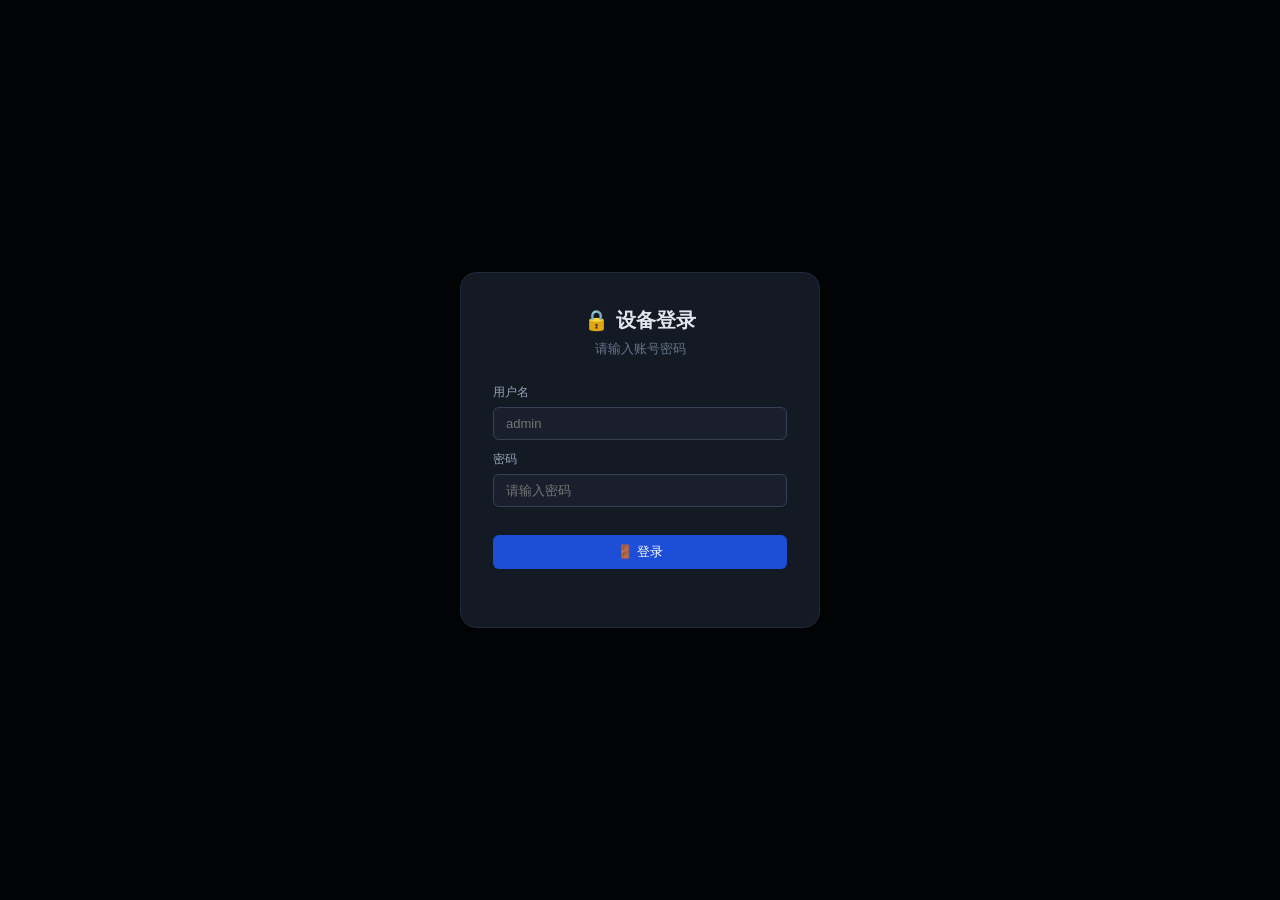
<file: src/web/static/index.html>
<!DOCTYPE html>
<html lang="zh-CN">
<head>
<meta charset="UTF-8">
<meta name="viewport" content="width=device-width, initial-scale=1">
<title>摄像头管理</title>
<script src="hls.min.js"></script>
<style>
*{margin:0;padding:0;box-sizing:border-box}
body{font:14px/1.5 system-ui,sans-serif;background:#0a0e17;color:#e0e6ed;max-width:800px;margin:0 auto;padding:20px}
h1{font-size:24px;margin-bottom:4px}
.sub{color:#64748b;font-size:13px;margin-bottom:20px}
.card{background:#141a24;border:1px solid #1e293b;border-radius:12px;padding:16px;margin-bottom:14px}
.card:hover{border-color:#334155}
.card h3{font-size:16px;margin-bottom:6px}
.card .meta{color:#94a3b8;font-size:12px;word-break:break-all}
.btn{padding:8px 20px;border:none;border-radius:6px;cursor:pointer;font-size:13px;margin-right:8px;margin-top:8px}
.btn-primary{background:#1d4ed8;color:#fff}
.btn-primary:hover{background:#2563eb}
.btn-danger{background:#991b1b;color:#fff}
.btn-success{background:#166534;color:#fff}
.btn-logout{background:#334155;color:#94a3b8;position:absolute;top:20px;right:20px;padding:6px 14px;font-size:12px}
.status{display:inline-block;width:8px;height:8px;border-radius:50%;margin-right:6px}
.status-red{background:#ef4444}
.status-green{background:#22c55e}
.status-yellow{background:#eab308;animation:pulse 1s infinite}
@keyframes pulse{0%,100%{opacity:1}50%{opacity:0.3}}
input,select{width:100%;padding:8px 12px;border:1px solid #334155;border-radius:6px;background:#1a1f2e;color:#e0e6ed;font-size:13px;margin-top:6px}
label{font-size:12px;color:#94a3b8;margin-top:10px;display:block}
.tab{display:flex;gap:8px;margin-bottom:16px}
.tab button{flex:1;padding:8px;border:1px solid #334155;border-radius:8px;background:transparent;color:#94a3b8;cursor:pointer;font-size:13px}
.tab button.active{background:rgba(56,189,248,0.12);border-color:#38bdf8;color:#e0e6ed}
.hidden{display:none}
pre{background:#0a0e17;padding:10px;border-radius:8px;overflow-x:auto;font-size:12px;color:#38bdf8}

/* 登录弹窗 */
.overlay{position:fixed;top:0;left:0;width:100%;height:100%;background:rgba(0,0,0,0.75);display:flex;align-items:center;justify-content:center;z-index:100}
.login-box{background:#141a24;border:1px solid #1e293b;border-radius:16px;padding:32px;width:360px;max-width:90%}
.login-box h2{font-size:20px;margin-bottom:4px;text-align:center}
.login-box .sub{text-align:center;margin-bottom:24px}
.login-box .err{color:#ef4444;font-size:12px;margin-top:8px;text-align:center;min-height:18px}
</style>
</head>
<body>

<!-- 登录弹窗 -->
<div id="login-overlay" class="overlay">
  <div class="login-box">
    <h2>&#x1F512; 设备登录</h2>
    <p class="sub">请输入账号密码</p>
    <label>用户名</label>
    <input id="login-user" placeholder="admin" autocomplete="username">
    <label>密码</label>
    <input id="login-pass" type="password" placeholder="请输入密码" autocomplete="current-password">
    <div style="margin-top:20px">
      <button class="btn btn-primary" onclick="doLogin()" style="width:100%">&#x1F6AA; 登录</button>
    </div>
    <div id="login-err" class="err"></div>
  </div>
</div>

<!-- 主界面 (登录后显示) -->
<div id="main-ui" class="hidden">
<h1>&#x1F4F7; 摄像头管理</h1>
<p class="sub">自动发现局域网 ONVIF 摄像头 &middot; 一点即连</p>
<button class="btn btn-logout" onclick="doLogout()">&#x1F6AA; 退出</button>

<div class="tab">
  <button id="tab-scan" class="active" onclick="showTab('scan')">&#x1F50D; 扫描发现</button>
  <button id="tab-connect" onclick="showTab('connect')">&#x1F517; 手动连接</button>
  <button id="tab-preview" onclick="showTab('preview')">&#x1F4FA; 预览</button>
  <button id="tab-device" onclick="showTab('device')">&#x1F4F7; 设备</button>
  <button id="tab-system" onclick="showTab('system')">&#x1F5A5;&#xFE0F; 系统</button>
  <button id="tab-settings" onclick="showTab('settings')">&#x2699;&#xFE0F; 设置</button>
</div>

<!-- 预览面板 -->
<div id="panel-preview" class="hidden">
  <div class="card">
    <h3>&#x1F4FA; 视频预览</h3>
    <p class="meta">HLS 预览约 2-3 秒延迟; 低延迟预览 (MJPEG) 约 100-300ms</p>
    <img id="mjpeg-preview"
         style="display:none;width:100%;background:#000;border-radius:8px;margin-top:10px">
    <video id="preview-video" controls autoplay muted playsinline
           style="width:100%;background:#000;border-radius:8px;margin-top:10px"></video>
    <div style="margin-top:10px">
      <button class="btn btn-primary" onclick="togglePreviewMode()">&#9889; 低延迟预览</button>
      <button class="btn btn-danger" onclick="stopPreview()">&#9632; 停止预览</button>
    </div>
    <div style="margin-top:10px;display:flex;gap:8px;align-items:center">
      <span style="font-size:13px;color:#666">&#x1F4F7; 云台:</span>
      <button class="btn" style="background:#1d4ed8;color:#fff;border:none;border-radius:6px;cursor:pointer"
              onmousedown="ptzMove('left')" onmouseup="ptzStop()" onmouseleave="ptzStop()"
              ontouchstart="ptzMove('left')" ontouchend="ptzStop()">&#x25C0; 左转</button>
      <button class="btn btn-danger" onclick="ptzStop()">&#9632; 停止</button>
      <button class="btn" style="background:#1d4ed8;color:#fff;border:none;border-radius:6px;cursor:pointer"
              onmousedown="ptzMove('right')" onmouseup="ptzStop()" onmouseleave="ptzStop()"
              ontouchstart="ptzMove('right')" ontouchend="ptzStop()">右转 &#x25B6;</button>
    </div>
    <div style="margin-top:10px;display:flex;gap:8px;align-items:center">
      <span style="font-size:13px;color:#666">&#x1F4CB; 预置位:</span>
      <input id="preset-name" placeholder="名称(可选)" style="flex:1;font-size:12px;padding:4px">
      <button class="btn" style="background:#059669;color:#fff;border:none;border-radius:6px;cursor:pointer"
              onclick="presetSet()">&#x2B50; 设置当前位置</button>
      <button class="btn" style="background:#555;color:#fff;border:none;border-radius:6px;cursor:pointer"
              onclick="presetRefresh()">&#x1F504; 刷新</button>
    </div>
    <div id="preset-list" style="margin-top:8px;font-size:12px;color:#666"></div>
  </div>
</div>

<!-- 扫描面板 -->
<div id="panel-scan">
  <div class="card">
    <h3>&#x1F50D; 正在扫描局域网...</h3>
    <p class="meta">组播探测 + ONVIF 协议, 首次扫描约 10 秒</p>
    <button class="btn btn-primary" onclick="doScan()">&#x1F504; 重新扫描</button>
    <div id="scan-result"></div>
  </div>
</div>

<!-- 手动连接面板 -->
<div id="panel-connect" class="hidden">
  <div class="card">
    <h3>&#x1F517; 手动输入 RTSP 地址</h3>
    <label>RTSP 地址</label>
    <input id="manual-url" placeholder="rtsp://admin:password@192.168.1.100:554/stream0">
    <label>用户名 (可选)</label>
    <input id="manual-user" placeholder="admin">
    <label>密码 (可选)</label>
    <input id="manual-pass" type="password" placeholder="">
    <button class="btn btn-success" onclick="doConnect(document.getElementById('manual-url').value,
      document.getElementById('manual-user').value,
      document.getElementById('manual-pass').value)">&#x25B6; 连接</button>
  </div>
</div>

<!-- 设备面板 (摄像头相关) -->
<div id="panel-device" class="hidden">
  <div class="card">
    <h3>&#x1F4A1; 红外控制 (IRCUT)</h3>
    <div id="ircut-info"><span class="status status-yellow"></span> 检查中...</div>
    <div style="margin-top:10px;display:flex;gap:8px">
      <button class="btn btn-primary" onclick="setIrcut('day')">&#x2600;&#xFE0F; 白天 (彩色)</button>
      <button class="btn btn-primary" onclick="setIrcut('night')">&#x1F311; 夜间 (红外)</button>
    </div>
    <div id="ircut-msg" style="margin-top:8px;font-size:12px;color:#94a3b8"></div>
  </div>
  <div class="card">
    <h3>&#x1F4F7; 摄像头网段设置</h3>
    <div id="camnet-info"><span class="status status-yellow"></span> 加载中...</div>
    <div style="margin-top:10px">
      <label>摄像头连接方式</label>
      <select id="camnet-method">
        <option value="dhcp">DHCP (自动获取)</option>
        <option value="static">静态 IP</option>
      </select>
      <label>摄像头 IP 地址</label>
      <input id="camnet-ip" placeholder="192.168.1.200">
      <label>子网前缀</label>
      <input id="camnet-prefix" placeholder="24">
    </div>
    <div style="margin-top:12px">
      <button class="btn btn-primary" onclick="saveCamNetwork()">&#x1F4C4; 保存摄像头网段</button>
    </div>
    <div id="camnet-msg" style="margin-top:8px;font-size:12px;color:#94a3b8"></div>
    <p style="margin-top:8px;font-size:11px;color:#64748b">&#x26A0;&#xFE0F; 修改后摄像头 IP 会变化, 连接会断开, 需用新 IP 重新连接</p>
  </div>
</div>

<!-- 系统面板 (系统相关) -->
<div id="panel-system" class="hidden">
  <div class="card">
    <h3>&#x2139;&#xFE0F; 系统状态</h3>
    <div id="status-info"><span class="status status-yellow"></span> 检查中...</div>
  </div>
  <div class="card">
    <h3>&#x1F5A5;&#xFE0F; 系统信息</h3>
    <div id="sys-info" style="font-size:13px;line-height:1.8;color:#94a3b8">
      <span class="status status-yellow"></span> 加载中...
    </div>
  </div>
  <div class="card">
    <h3>&#x1F4CB; 日志查看</h3>
    <div style="display:flex;gap:6px;margin-bottom:8px">
      <select id="log-file" style="flex:1">
        <option value="all">全部</option>
        <option value="gst">显示管线</option>
        <option value="web">Web 后台</option>
        <option value="hls">HLS 转码</option>
      </select>
      <button class="btn btn-primary" style="margin:0;padding:8px 14px" onclick="loadLogs()">&#x1F504; 刷新</button>
    </div>
    <pre id="log-content" style="max-height:300px;overflow-y:auto;white-space:pre-wrap;font-size:11px">点击刷新查看日志</pre>
  </div>
  <div class="card">
    <h3>&#x1F50C; 电源操作</h3>
    <div style="display:flex;gap:10px">
      <button class="btn btn-primary" onclick="doPower('reboot')">&#x1F501; 重启系统</button>
      <button class="btn btn-danger" onclick="doPower('shutdown')">&#x23FB;&#xFE0F; 关机</button>
    </div>
    <div id="power-msg" style="margin-top:8px;font-size:12px;color:#94a3b8"></div>
  </div>
</div>

<!-- 设置面板 (配置相关) -->
<div id="panel-settings" class="hidden">
  <div class="card">
    <h3>&#x1F552; 系统时间</h3>
    <div id="time-info" style="font-size:16px;font-weight:bold;color:#e0e6ed">--:--:--</div>
    <div style="margin-top:10px">
      <button class="btn btn-primary" onclick="syncTime()">&#x1F501; NTP 校时</button>
    </div>
    <div id="time-msg" style="margin-top:8px;font-size:12px;color:#94a3b8"></div>
  </div>
  <div class="card">
    <h3>&#x1F4F6; 板子网络设置</h3>
    <div id="network-info"><span class="status status-yellow"></span> 加载中...</div>
    <div style="margin-top:10px">
      <label>连接方式</label>
      <select id="net-method">
        <option value="dhcp">DHCP (自动获取)</option>
        <option value="static">静态 IP</option>
      </select>
      <label>IP 地址</label>
      <input id="net-ip" placeholder="192.168.1.100">
      <label>子网掩码</label>
      <input id="net-mask" placeholder="255.255.255.0">
      <label>网关</label>
      <input id="net-gateway" placeholder="192.168.1.1">
    </div>
    <div style="margin-top:12px">
      <button class="btn btn-primary" onclick="saveNetwork()">&#x1F4C4; 保存板子网络</button>
    </div>
    <div id="network-msg" style="margin-top:8px;font-size:12px;color:#94a3b8"></div>
  </div>
  <div class="card">
    <h3>&#x1F511; 修改密码</h3>
    <label>旧密码</label>
    <input id="old-pass" type="password" placeholder="请输入当前密码" autocomplete="current-password">
    <label>新密码 (至少 6 位)</label>
    <input id="new-pass" type="password" placeholder="请输入新密码" autocomplete="new-password">
    <label>确认新密码</label>
    <input id="confirm-pass" type="password" placeholder="再次输入新密码" autocomplete="new-password">
    <div style="margin-top:12px">
      <button class="btn btn-primary" onclick="doChangePassword()">&#x1F511; 确认修改</button>
    </div>
    <div id="change-pass-msg" style="margin-top:8px;font-size:12px;color:#94a3b8"></div>
  </div>
</div>
</div><!-- /main-ui -->

<script>
/* === 认证状态 === */
let AUTH_TOKEN = sessionStorage.getItem('web_token') || '';

function apiHeaders() {
  let h = {'Content-Type': 'application/json'};
  if (AUTH_TOKEN) h['Authorization'] = 'Bearer ' + AUTH_TOKEN;
  return h;
}

async function apiFetch(url, opts) {
  if (!opts) opts = {};
  opts.headers = apiHeaders();
  let r = await fetch(url, opts);
  if (r.status === 401) {
    sessionStorage.removeItem('web_token');
    AUTH_TOKEN = '';
    showLogin();
    throw new Error('unauthorized');
  }
  return r;
}

function showLogin() {
  document.getElementById('login-overlay').style.display = '';
  document.getElementById('main-ui').classList.add('hidden');
}

function showMain() {
  document.getElementById('login-overlay').style.display = 'none';
  document.getElementById('main-ui').classList.remove('hidden');
}

/* === 登录 === */
async function doLogin() {
  let user = document.getElementById('login-user').value || 'admin';
  let pass = document.getElementById('login-pass').value;
  let errEl = document.getElementById('login-err');
  if (!pass) { errEl.textContent = '请输入密码'; return; }
  errEl.textContent = '';
  try {
    let r = await fetch('/api/login', {
      method: 'POST',
      headers: {'Content-Type': 'application/json'},
      body: JSON.stringify({user: user, pass: pass})
    });
    let d = await r.json();
    if (d.status === 'ok' && d.token) {
      AUTH_TOKEN = d.token;
      sessionStorage.setItem('web_token', d.token);
      showMain();
      doScan();
      if (d.default_pw) {
        /* 出厂默认密码警告: 引导立即改密 */
        alert('安全警告: 当前使用出厂默认密码, 请立即修改!');
        showTab('settings');
        document.getElementById('old-pass').focus();
      }
    } else {
      errEl.textContent = d.error || '登录失败';
    }
  } catch(e) {
    errEl.textContent = '网络错误: ' + e.message;
  }
}

// 回车登录
document.getElementById('login-pass').addEventListener('keydown', function(e) {
  if (e.key === 'Enter') doLogin();
});

/* === 修改密码 === */
async function doChangePassword() {
  let oldPass = document.getElementById('old-pass').value;
  let newPass = document.getElementById('new-pass').value;
  let confirmPass = document.getElementById('confirm-pass').value;
  let msgEl = document.getElementById('change-pass-msg');

  if (!oldPass || !newPass) { msgEl.textContent = '请输入旧密码和新密码'; return; }
  if (newPass.length < 6) { msgEl.textContent = '新密码至少 6 位'; return; }
  if (newPass !== confirmPass) { msgEl.textContent = '两次输入的新密码不一致'; return; }

  msgEl.textContent = '修改中...';
  try {
    let r = await apiFetch('/api/change_password', {
      method: 'POST',
      body: JSON.stringify({old_pass: oldPass, new_pass: newPass})
    });
    let d = await r.json();
    if (d.status === 'ok') {
      msgEl.style.color = '#22c55e';
      msgEl.textContent = '密码修改成功，请重新登录';
      // 清空输入
      document.getElementById('old-pass').value = '';
      document.getElementById('new-pass').value = '';
      document.getElementById('confirm-pass').value = '';
      // 5 秒后强制退出重新登录
      setTimeout(() => { doLogout(); }, 2000);
    } else {
      msgEl.style.color = '#ef4444';
      msgEl.textContent = d.error || '修改失败';
    }
  } catch(e) {
    if (e.message !== 'unauthorized') {
      msgEl.style.color = '#ef4444';
      msgEl.textContent = '请求失败: ' + e.message;
    }
  }
}

/* === 系统信息 === */
async function loadSysInfo() {
  try {
    let r = await apiFetch('/api/system_info');
    let d = await r.json();
    let el = document.getElementById('sys-info');
    if (d.status !== 'ok') { el.innerHTML = '<span class="status status-red"></span> 获取失败'; return; }
    let memPct = d.mem_total_kb ? Math.round((1 - d.mem_free_kb / d.mem_total_kb) * 100) : 0;
    el.innerHTML =
      '<span class="status status-green"></span> 固件版本: v' + (d.version || '-') + '<br>' +
      '运行时长: ' + (d.uptime || '-') + '<br>' +
      '内存: ' + Math.round(d.mem_free_kb/1024) + 'MB / ' + Math.round(d.mem_total_kb/1024) + 'MB (' + memPct + '% 已用)<br>' +
      '当前摄像头: ' + (d.camera || '-') + '<br>' +
      '管线: ' + (d.pipeline_running ? '<span style="color:#22c55e">运行中</span>' : '<span style="color:#ef4444">未运行</span>');
  } catch(e) {
    if (e.message !== 'unauthorized')
      document.getElementById('sys-info').innerHTML = '<span class="status status-red"></span> 获取失败';
  }
}

/* === 日志查看 === */
async function loadLogs() {
  let file = document.getElementById('log-file').value;
  let el = document.getElementById('log-content');
  el.textContent = '加载中...';
  try {
    let r = await apiFetch('/api/logs?file=' + file + '&lines=100');
    let d = await r.json();
    if (d.status !== 'ok') { el.textContent = '获取失败: ' + (d.error || ''); return; }
    let text = '';
    for (let [name, lines] of Object.entries(d.logs)) {
      text += '── ' + name + ' ──\n';
      text += lines.join('\n') + '\n\n';
    }
    el.textContent = text || '(空)';
    el.scrollTop = el.scrollHeight;
  } catch(e) {
    if (e.message !== 'unauthorized') el.textContent = '请求失败: ' + e.message;
  }
}

/* === 电源操作 === */
async function doPower(action) {
  let msgEl = document.getElementById('power-msg');
  let label = action === 'reboot' ? '重启' : '关机';
  if (!confirm('确定要' + label + '系统吗?')) return;
  msgEl.textContent = '执行中... 系统即将' + label + '，连接会断开';
  try {
    let r = await apiFetch('/api/power', {
      method: 'POST',
      body: JSON.stringify({action: action})
    });
    let d = await r.json();
    if (d.status === 'ok') {
      msgEl.style.color = '#f59e0b';
      msgEl.textContent = '已执行' + label + '，等待系统恢复...';
    } else {
      msgEl.style.color = '#ef4444';
      msgEl.textContent = d.error || '执行失败';
    }
  } catch(e) {
    msgEl.style.color = '#f59e0b';
    msgEl.textContent = '系统已' + label + '，连接断开（正常现象）';
  }
}

/* === 系统时间 === */
async function loadTime() {
  try {
    let r = await apiFetch('/api/time');
    let d = await r.json();
    if (d.status === 'ok') {
      document.getElementById('time-info').textContent = d.time || '--:--:--';
    }
  } catch(e) { /* 忽略 */ }
}

async function syncTime() {
  let msgEl = document.getElementById('time-msg');
  msgEl.style.color = '#94a3b8';
  msgEl.textContent = '同步中... (ntp.aliyun.com)';
  try {
    let r = await apiFetch('/api/time', {
      method: 'POST',
      body: JSON.stringify({server: 'ntp.aliyun.com'})
    });
    let d = await r.json();
    if (d.status === 'ok') {
      document.getElementById('time-info').textContent = d.time || '--:--:--';
      msgEl.style.color = '#22c55e';
      msgEl.textContent = '同步完成: ' + (d.time || '');
    } else {
      msgEl.style.color = '#ef4444';
      msgEl.textContent = d.error || '同步失败';
    }
  } catch(e) {
    if (e.message !== 'unauthorized') {
      msgEl.style.color = '#ef4444';
      msgEl.textContent = '请求失败: ' + e.message;
    }
  }
}

/* === 网络设置 === */
let netLoaded = false;

async function loadNetwork() {
  try {
    let r = await apiFetch('/api/network');
    let d = await r.json();
    let info = document.getElementById('network-info');
    info.innerHTML = '<span class="status status-green"></span> 当前: '
      + (d.method === 'dhcp' ? 'DHCP' : '静态') + ' | IP: ' + (d.ip || '-')
      + ' | 网关: ' + (d.gateway || '-');
    document.getElementById('net-method').value = d.method === 'static' ? 'static' : 'dhcp';
    document.getElementById('net-ip').value = d.ip || '';
    document.getElementById('net-mask').value = d.netmask || '255.255.255.0';
    document.getElementById('net-gateway').value = d.gateway || '';
    netLoaded = true;
  } catch(e) {
    if (e.message !== 'unauthorized') {
      document.getElementById('network-info').innerHTML = '<span class="status status-red"></span> 无法获取网络配置';
    }
  }
}

async function saveNetwork() {
  let msgEl = document.getElementById('network-msg');
  let method = document.getElementById('net-method').value;
  let body;

  if (method === 'static') {
    let ip = document.getElementById('net-ip').value;
    let mask = document.getElementById('net-mask').value;
    let gw = document.getElementById('net-gateway').value;
    if (!ip || !gw) { msgEl.textContent = '静态模式需要填写 IP 和网关'; return; }
    body = {method: 'static', ip: ip, netmask: mask, gateway: gw};
  } else {
    body = {method: 'dhcp'};
  }

  msgEl.textContent = '保存中...';
  try {
    let r = await apiFetch('/api/network', {
      method: 'POST',
      body: JSON.stringify(body)
    });
    let d = await r.json();
    if (d.status === 'ok') {
      msgEl.style.color = '#22c55e';
      msgEl.textContent = '已保存' + (method === 'static' ? ' (IP: ' + d.ip + ')' : ' (DHCP)');
      setTimeout(loadNetwork, 3000);
    } else {
      msgEl.style.color = '#ef4444';
      msgEl.textContent = d.error || '保存失败';
    }
  } catch(e) {
    if (e.message !== 'unauthorized') {
      msgEl.style.color = '#ef4444';
      msgEl.textContent = '请求失败: ' + e.message;
    }
  }
}

/* === 红外控制 (IRCUT) === */
async function setIrcut(mode) {
  let msgEl = document.getElementById('ircut-msg');
  let label = mode === 'day' ? '白天(彩色)' : '夜间(红外)';
  msgEl.style.color = '#94a3b8';
  msgEl.textContent = '切换中...';
  try {
    let r = await apiFetch('/api/ircut', {
      method: 'POST',
      body: JSON.stringify({mode: mode})
    });
    let d = await r.json();
    if (d.status === 'ok') {
      msgEl.style.color = '#22c55e';
      msgEl.textContent = '已切换: ' + label;
      document.getElementById('ircut-info').innerHTML = '<span class="status status-green"></span> 当前: ' + label;
    } else {
      msgEl.style.color = '#ef4444';
      msgEl.textContent = (d.error || '切换失败') + ' (摄像头可能不支持)';
    }
  } catch(e) {
    if (e.message !== 'unauthorized') {
      msgEl.style.color = '#ef4444';
      msgEl.textContent = '请求失败: ' + e.message;
    }
  }
}

/* === 摄像头网段设置 === */
async function loadCamNetwork() {
  try {
    let r = await apiFetch('/api/camera_network');
    let d = await r.json();
    let info = document.getElementById('camnet-info');
    if (d.status === 'ok') {
      info.innerHTML = '<span class="status status-green"></span> 当前: '
        + (d.dhcp ? 'DHCP' : '静态') + ' | IP: ' + (d.ip || '-')
        + ' | 前缀: ' + (d.prefix || '-');
      document.getElementById('camnet-method').value = d.dhcp ? 'dhcp' : 'static';
      document.getElementById('camnet-ip').value = d.ip || '';
      document.getElementById('camnet-prefix').value = d.prefix || '24';
    } else {
      info.innerHTML = '<span class="status status-red"></span> 摄像头不支持或读取失败: ' + (d.error || '');
    }
  } catch(e) {
    if (e.message !== 'unauthorized') {
      document.getElementById('camnet-info').innerHTML = '<span class="status status-red"></span> 无法获取摄像头网络配置';
    }
  }
}

async function saveCamNetwork() {
  let msgEl = document.getElementById('camnet-msg');
  let method = document.getElementById('camnet-method').value;
  let body;

  if (method === 'static') {
    let ip = document.getElementById('camnet-ip').value;
    let prefix = document.getElementById('camnet-prefix').value || '24';
    if (!ip) { msgEl.textContent = '静态模式需要填写 IP'; return; }
    body = {method: 'static', ip: ip, prefix: prefix};
  } else {
    body = {method: 'dhcp'};
  }

  msgEl.textContent = '保存中...';
  try {
    let r = await apiFetch('/api/camera_network', {
      method: 'POST',
      body: JSON.stringify(body)
    });
    let d = await r.json();
    if (d.status === 'ok') {
      msgEl.style.color = '#22c55e';
      msgEl.textContent = '已发送修改命令' + (method === 'static' ? ' (IP: ' + body.ip + ')' : ' (DHCP)')
        + ' — 摄像头 IP 即将变化, 如断开请用新 IP 重新连接';
      setTimeout(loadCamNetwork, 5000);
    } else {
      msgEl.style.color = '#ef4444';
      msgEl.textContent = d.error || '保存失败';
    }
  } catch(e) {
    if (e.message !== 'unauthorized') {
      msgEl.style.color = '#ef4444';
      msgEl.textContent = '请求失败: ' + e.message;
    }
  }
}

/* === 退出 === */
function doLogout() {
  stopPreview();
  fetch('/api/logout', {method: 'POST', headers: apiHeaders()}).catch(()=>{});
  sessionStorage.removeItem('web_token');
  AUTH_TOKEN = '';
  showLogin();
}

/* === 标签切换 === */
function showTab(tab) {
  ['scan','connect','preview','device','system','settings'].forEach(t => {
    document.getElementById('panel-'+t).classList.add('hidden');
    document.getElementById('tab-'+t).classList.remove('active');
  });
  document.getElementById('panel-'+tab).classList.remove('hidden');
  document.getElementById('tab-'+tab).classList.add('active');
  if (tab === 'device') { loadCamNetwork(); }
  if (tab === 'system') { checkStatus(); loadSysInfo(); loadLogs(); }
  if (tab === 'settings') { loadNetwork(); loadTime(); }
  if (tab === 'preview') { presetRefresh(); }
  if (tab === 'scan' && !document.getElementById('scan-result').innerHTML) doScan();
}

/* === 预览: HLS / MJPEG 低延迟切换 === */
let previewMJPEG = false;
let lastPreviewUrl = '';

/* MJPEG 低延迟预览: web 端转码代理 (/api/preview_start 拉指定摄像头 → JPEG 流) */
function mjpegUrl() {
  return window.location.origin + '/preview';
}

/* 停止低延迟预览并清空 img (切流/关闭时防残留上一路画面) */
function stopMjpegPreview() {
  let img = document.getElementById('mjpeg-preview');
  img.src = '';
  img.style.display = 'none';
  previewMJPEG = false;
  apiFetch('/api/preview_stop', {method: 'POST'}).catch(()=>{});
}

function togglePreviewMode() {
  previewMJPEG = !previewMJPEG;
  let img = document.getElementById('mjpeg-preview');
  let vid = document.getElementById('preview-video');
  if (previewMJPEG) {
    if (!lastPreviewUrl) { alert('先点一个码流的预览'); previewMJPEG = false; return; }
    if (lastPreviewUrl.includes(window.location.hostname)) {
      /* 板子自己: 原生 producer /preview (零额外 MPP 消耗) */
      img.src = 'http://' + window.location.hostname + ':80/preview?t=' + Date.now();
    } else {
      /* 外部摄像头: web 转码代理 (建议子码流, 解码成本随源分辨率) */
      apiFetch('/api/preview_start', {
        method: 'POST',
        body: JSON.stringify({url: lastPreviewUrl})
      }).then(r => r.json()).then(d => {
        if (d.preview_token) {
          /* /preview 需要 ?t=<token> 鉴权 (img 标签带不了 Authorization 头) */
          img.src = mjpegUrl() + '?t=' + d.preview_token;
        }
      }).catch(()=>{});
    }
    img.style.display = '';
    vid.style.display = 'none';
    if (hlsPlayer) { hlsPlayer.destroy(); hlsPlayer = null; }
  } else {
    /* 关闭低延迟: 清 img 停代理, 恢复 HLS 元素 */
    stopMjpegPreview();
    document.getElementById('preview-video').style.display = '';
  }
}

/* === HLS 预览 === */
let hlsPlayer = null;
function startPreview(rtspUrl) {
  if (!rtspUrl) { alert('该码流无 RTSP 地址'); return; }
  /* 切换码流: 先停低延迟预览 — 否则 img 残留上一路画面,
   * 且 hls_start 的 killall 会杀掉转码代理导致画面冻结 */
  stopMjpegPreview();
  lastPreviewUrl = rtspUrl;
  showTab('preview');
  document.getElementById('preview-video').src = '';
  document.getElementById('preview-video').load();
  if (hlsPlayer) { hlsPlayer.destroy(); hlsPlayer = null; }

  apiFetch('/api/hls_start', {
    method: 'POST',
    body: JSON.stringify({url: rtspUrl})
  }).then(r => r.json()).then(d => {
    if (d.status !== 'ok') { alert('启动预览失败: '+JSON.stringify(d)); return; }
    let hlsTok = d.hls_token || '';
    setTimeout(() => {
      let video = document.getElementById('preview-video');
      let hlsUrl = window.location.origin + '/hls/stream.m3u8'
                 + (hlsTok ? '?t=' + hlsTok : '');
      if (window.Hls && window.Hls.isSupported()) {
        hlsPlayer = new Hls({
          liveDurationInfinity: true,
          liveSyncDurationCount: 1,
          lowLatencyMode: true,
          maxBufferLength: 3
        });
        hlsPlayer.loadSource(hlsUrl);
        hlsPlayer.attachMedia(video);
        hlsPlayer.on(Hls.Events.MANIFEST_PARSED, () => {
          video.addEventListener('loadedmetadata', () => {
            if (video.videoWidth === 704 && video.videoHeight === 576) {
              video.style.aspectRatio = '4 / 3';
            } else {
              video.style.aspectRatio = '';
            }
          });
          video.play().catch(()=>{});
        });
        let retried = false;
        hlsPlayer.on(Hls.Events.ERROR, (e, data) => {
          if (!data.fatal) return;
          if (data.type === 'networkError' && !retried) {
            retried = true;
            setTimeout(() => { hlsPlayer.destroy(); hlsPlayer = new Hls({liveDurationInfinity:true}); hlsPlayer.loadSource(hlsUrl); hlsPlayer.attachMedia(video); }, 2000);
            return;
          }
          alert('预览出错: '+data.type+' ('+(data.details||'')+')');
          stopPreview();
        });
      } else if (video.canPlayType('application/vnd.apple.mpegurl')) {
        video.src = hlsUrl;
        video.play().catch(()=>{});
      } else {
        alert('浏览器不支持 HLS 播放');
      }
    }, 3000);
  }).catch(e => { if (e.message !== 'unauthorized') alert('启动预览失败: '+e.message); });
}

function stopPreview() {
  if (hlsPlayer) { hlsPlayer.destroy(); hlsPlayer = null; }
  let video = document.getElementById('preview-video');
  video.pause(); video.src = ''; video.load();
  let img = document.getElementById('mjpeg-preview');
  img.src = ''; img.style.display = 'none';
  previewMJPEG = false;
  apiFetch('/api/hls_stop', {method: 'POST'}).catch(()=>{});
  apiFetch('/api/preview_stop', {method: 'POST'}).catch(()=>{});
}

/* === 云台控制: 按住转, 松开停 (ContinuousMove → Stop) ===
 * 控制目标 = 当前连接的摄像头 (后端按 config.ini 决定):
 *   连接网络云台摄像头 → ONVIF 指令发给它 (真实转动)
 *   连接本机 (无电机)   → 指令到板子, 屏幕箭头可视化验证
 * 不传 ip: 后端回退 camera_ip() — 与"连接谁显示谁"一致 */
function ptzMove(dir) {
  apiFetch('/api/ptz', {
    method: 'POST',
    body: JSON.stringify({dir: dir})
  }).catch(()=>{});
}
function ptzStop() {
  apiFetch('/api/ptz', {
    method: 'POST',
    body: JSON.stringify({dir: 'stop'})
  }).catch(()=>{});
}

/* === 云台预置位 (SetPreset/GotoPreset/RemovePreset) === */
function presetSet() {
  let name = document.getElementById('preset-name').value || '';
  apiFetch('/api/ptz', {
    method: 'POST',
    body: JSON.stringify({dir: 'preset_set', name: name})
  }).then(() => { presetRefresh(); }).catch(()=>{});
}
function presetGoto(token) {
  apiFetch('/api/ptz', {
    method: 'POST',
    body: JSON.stringify({dir: 'preset_goto', token: token})
  }).catch(()=>{});
}
function presetRemove(token) {
  apiFetch('/api/ptz', {
    method: 'POST',
    body: JSON.stringify({dir: 'preset_remove', token: token})
  }).then(() => { presetRefresh(); }).catch(()=>{});
}
function presetRefresh() {
  apiFetch('/api/presets').then(r => r.json()).then(d => {
    let el = document.getElementById('preset-list');
    if (!d.presets || d.presets.length === 0) {
      el.innerHTML = '<span style="color:#999">(暂无预置位 — 对准位置后点"设置当前位置")</span>';
      return;
    }
    el.innerHTML = d.presets.map(p =>
      '<div style="display:flex;gap:8px;align-items:center;margin:4px 0">' +
      '<span style="min-width:30px;font-weight:bold">'+esc(p.token)+'</span>' +
      '<span style="flex:1">'+esc(p.name)+'</span>' +
      '<button class="btn" style="font-size:11px;padding:3px 10px;background:#1d4ed8;color:#fff;border:none;border-radius:5px;cursor:pointer" onclick="presetGoto(\''+esc(p.token)+'\')">&#x25B6; 调用</button>' +
      '<button class="btn" style="font-size:11px;padding:3px 10px;background:#dc2626;color:#fff;border:none;border-radius:5px;cursor:pointer" onclick="presetRemove(\''+esc(p.token)+'\')">&#x2715; 删除</button>' +
      '</div>').join('');
  }).catch(()=>{});
}

function checkStatus() {
  apiFetch('/api/status').then(r=>r.json()).then(d=>{
    let el = document.getElementById('status-info');
    if (d.running) {
      el.innerHTML = '<span class="status status-green"></span> 管线运行中 (PID: '+d.pid+')';
    } else {
      el.innerHTML = '<span class="status status-red"></span> 管线未运行';
    }
  }).catch(e=>{
    if (e.message !== 'unauthorized')
      document.getElementById('status-info').innerHTML = '<span class="status status-red"></span> 无法连接服务';
  });
}

async function doScan() {
  let el = document.getElementById('scan-result');
  el.innerHTML = '<p style="margin-top:12px"><span class="status status-yellow"></span> 扫描中... 请稍候（约 10 秒）</p>';
  try {
    let r = await apiFetch('/api/scan');
    let d = await r.json();
    if (!d.devices || d.devices.length === 0) {
      el.innerHTML = '<p style="margin-top:12px;color:#f59e0b">未发现 ONVIF 设备。请确认摄像头已开机且在同一局域网。</p>';
      return;
    }
    let html = '<p style="margin-top:12px">发现 <b>'+d.count+'</b> 台设备:</p>';
    window.devices = d.devices;
    scanDevices = d.devices;   /* 快照: 按钮只存索引, 恶意数据不进 HTML 属性 */
  d.devices.forEach((dev,i) => {
      let profHTML = '';
      if (dev.profiles && dev.profiles.length > 0) {
        profHTML += '<div style="margin:8px 0 4px">'+
          '<div style="display:flex;gap:6px">'+
          '<input id="cred-user-'+i+'" value="admin" placeholder="账号" style="flex:1;font-size:12px">'+
          '<input id="cred-pass-'+i+'" value="" placeholder="密码" type="password" style="flex:1;font-size:12px">'+
          '</div></div>';
        dev.profiles.forEach((p, j) => {
          let label = esc(p.name || p.token);
          if (p.width) label += ' ('+p.width+'x'+p.height+')';
          profHTML += '<div style="margin:4px 0">'+
            '<span style="font-size:12px">'+label+'</span><br>'+
            (p.uri ? '<input value="'+esc(p.uri)+'" readonly style="width:100%;font-size:11px;margin:2px 0" onclick="this.select()">' : '')+
            '<button class="btn btn-primary" style="font-size:11px;padding:4px 12px" onclick="doConnectWithCreds('+
            i+','+j+')">&#x25B6; '+
            ((p.name||'').toLowerCase().indexOf('sub')>=0 ? '子码流' : '主码流')+'</button>'+
            '<button class="btn" style="font-size:11px;padding:4px 12px;background:#1d4ed8;color:#fff;border:none;border-radius:6px;margin-left:6px;cursor:pointer" onclick="startPreviewAt('+i+','+j+')">&#x1F4FA; 预览</button>'+
            '</div>';
        });
      }
      html += '<div class="card">'+
        '<h3>&#x1F4F7; '+esc(dev.name)+'</h3>'+
        '<div class="meta">IP: '+esc(dev.ip)+' | 服务: '+esc(dev.xaddrs)+'</div>'+
        profHTML+
        '</div>';
    });
    el.innerHTML = html;
  } catch(e) {
    if (e.message !== 'unauthorized')
      el.innerHTML = '<p style="margin-top:12px;color:#ef4444">扫描失败: '+e.message+'</p>';
  }
}

/* 扫描结果快照 + 转义: 按钮只存索引, 恶意设备名/URI 永不进 HTML 属性 (扫1 #3) */
let scanDevices = null;

/* HTML 文本/属性转义 (ONVIF 元数据来自网络, 不可信) */
function esc(s) {
  return String(s == null ? '' : s)
    .replace(/&/g, '&amp;').replace(/</g, '&lt;').replace(/>/g, '&gt;')
    .replace(/"/g, '&quot;').replace(/'/g, '&#39;');
}

function startPreviewAt(di, pj) {
  let p = scanDevices && scanDevices[di] && scanDevices[di].profiles[pj];
  if (p && p.uri) startPreview(p.uri);
}

function doConnectWithCreds(devIndex, profIndex) {
  if (!scanDevices || !scanDevices[devIndex]) return;
  let u = document.getElementById('cred-user-'+devIndex).value;
  let p = document.getElementById('cred-pass-'+devIndex).value;
  let prof = scanDevices[devIndex].profiles[profIndex];
  doConnect(prof ? (prof.uri || '') : '', u, p);
}

async function doConnect(url, user, pass) {
  if (!url) { alert('请输入 RTSP 地址'); return; }
  try {
    let r = await apiFetch('/api/connect', {
      method: 'POST',
      body: JSON.stringify({url: url, user: user||'admin', pass: pass||''})
    });
    let d = await r.json();
    if (d.status === 'ok') {
      alert('连接成功! 管线已启动 (PID: '+d.pid+')');
    } else {
      alert('连接失败: '+JSON.stringify(d));
    }
  } catch(e) {
    if (e.message !== 'unauthorized')
      alert('请求失败: '+e.message);
  }
}

/* === 页面初始化 === */
(function() {
  if (AUTH_TOKEN) {
    showMain();
    doScan();
  } else {
    showLogin();
  }
  setInterval(checkStatus, 10000);
})();
</script>
</body>
</html>
</file>
